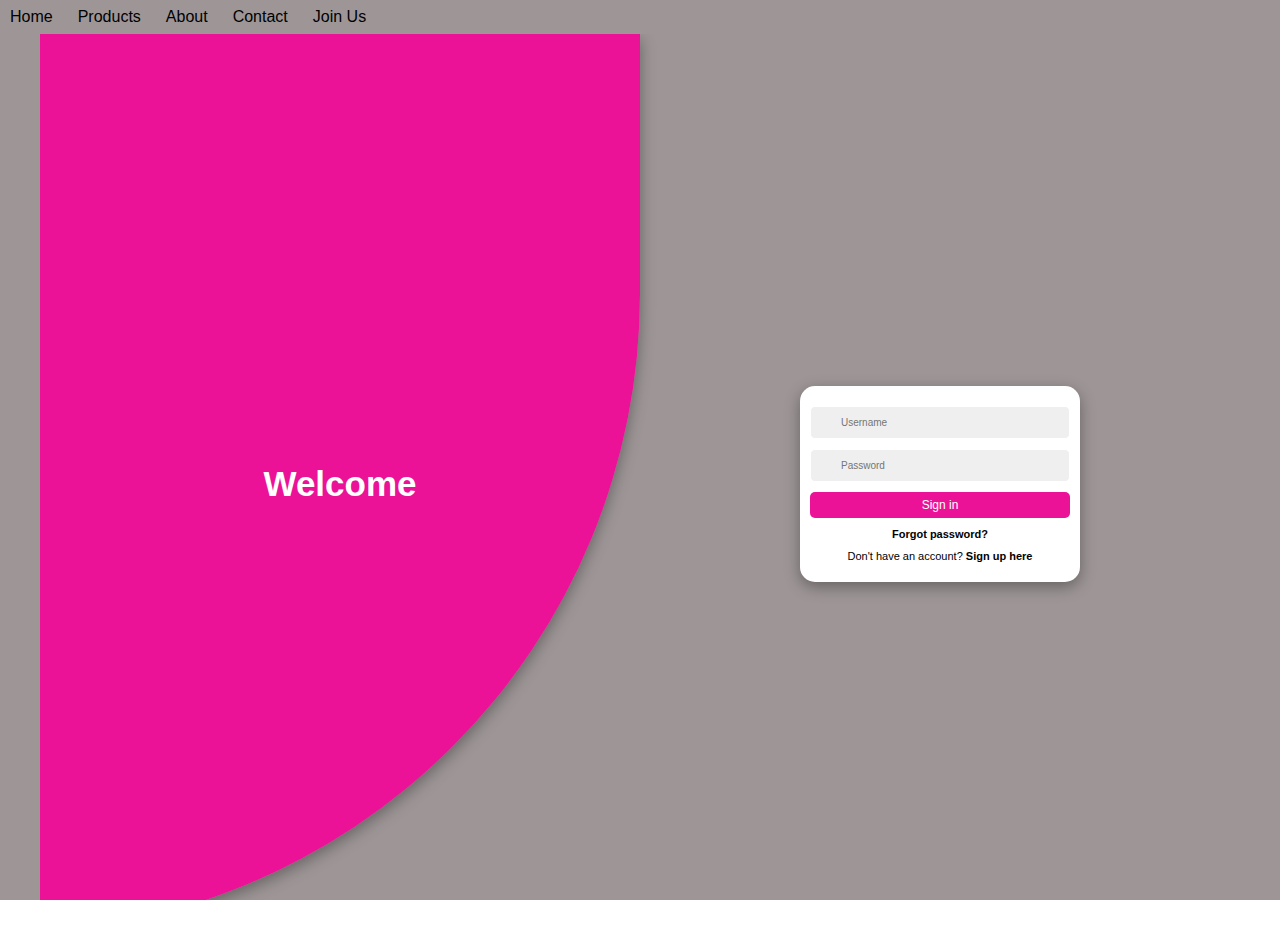
<file: account.html>
<html lang="en">
<head>
    <meta charset="UTF-8">
    <meta http-equiv="X-UA-Compatible" content="IE=edge">
    <meta name="viewport" content="width=device-width, initial-scale=1.0">
    <title>Account</title>
    <link rel="stylesheet" href="account.css">
   <link rel="stylesheet" href="styles1.css">
   
   
</head>
<body>
    
 
<!-- Header -->
<header id="home" class="header">
    

        <div class="menu">
          <div class="top-nav">
            <div class="logo">
              <h1>Shoppers Store</h1>
            </div>
            <div class="close">
              <i class="bx bx-x"></i>
            </div>
          </div>

          <ul class="nav-list">
            <li class="nav-item">
              <a href="index.html" class="nav-link scroll-link">Home</a>
            </li>
            <li class="nav-item">
              <a href="product.html" class="nav-link">Products</a>
            </li>
            <li class="nav-item">
              <a href="#about" class="nav-link scroll-link">About</a>
            </li>
            <li class="nav-item">
              <a href="#contact" class="nav-link scroll-link">Contact</a>
            </li>
            <li class="nav-item">
              <a href="account.html" class="nav-link scroll-link">Join Us</a>
            </li>
            <li class="nav-item">
              <a href="cart.html" class="nav-link icon"><i class="bx bx-shopping-bag"></i></a>
            </li>
          </ul>
        </div>

        <a href="cart.html" class="cart-icon">
          <i class="bx bx-shopping-bag"></i>
        </a>

        <div class="hamburger">
          <i class="bx bx-menu"></i>
        </div>
      </div>
    </nav>








<div id="container" class="container">
    <!-- FORM SECTION -->
    <div class="row">
        <!-- SIGN UP -->
        <div class="col align-items-center flex-col sign-up">
            <div class="form-wrapper align-items-center">
                <div class="form sign-up">
                    <div class="input-group">
                        <i class='bx bxs-user'></i>
                        <input type="text" placeholder="Username">
                    </div>
                    <div class="input-group">
                        <i class='bx bx-mail-send'></i>
                        <input type="email" placeholder="Email">
                    </div>
                    <div class="input-group">
                        <i class='bx bxs-lock-alt'></i>
                        <input type="password" placeholder="Password">
                    </div>
                    <div class="input-group">
                        <i class='bx bxs-lock-alt'></i>
                        <input type="password" placeholder="Confirm password">
                    </div>
                    <button>
                        Sign up
                    </button>
                    <p>
                        <span>
                            Already have an account?
                        </span>
                        <b onclick="toggle()" class="pointer">
                            Sign in here
                        </b>
                    </p>
                </div>
            </div>
        
        </div>
        <!-- END SIGN UP -->
        <!-- SIGN IN -->
        <div class="col align-items-center flex-col sign-in">
            <div class="form-wrapper align-items-center">
                <div class="form sign-in">
                    <div class="input-group">
                        <i class='bx bxs-user'></i>
                        <input type="text" placeholder="Username">
                    </div>
                    <div class="input-group">
                        <i class='bx bxs-lock-alt'></i>
                        <input type="password" placeholder="Password">
                    </div>
                    <button>
                        Sign in
                    </button>
                    <p>
                        <b>
                            Forgot password?
                        </b>
                    </p>
                    <p>
                        <span>
                            Don't have an account?
                        </span>
                        <b onclick="toggle()" class="pointer">
                            Sign up here
                        </b>
                    </p>
                </div>
            </div>
            <div class="form-wrapper">
    
            </div>
        </div>
        <!-- END SIGN IN -->
    </div>
    <!-- END FORM SECTION -->
    <!-- CONTENT SECTION -->
    <div class="row content-row">
        <!-- SIGN IN CONTENT -->
        <div class="col align-items-center flex-col">
            <div class="text sign-in">
                <h2>
                    Welcome
                </h2>

            </div>
            <div class="img sign-in">
    
            </div>
        </div>
        <!-- END SIGN IN CONTENT -->
        <!-- SIGN UP CONTENT -->
        <div class="col align-items-center flex-col">
            <div class="img sign-up">
            
            </div>
            <div class="text sign-up">
                <h2>
                    Join with us
                </h2>

            </div>
        </div>
        <!-- END SIGN UP CONTENT -->
    </div>
    <!-- END CONTENT SECTION -->
</div>

<!-----js-->

<script>
let container = document.getElementById('container')

toggle = () => {
	container.classList.toggle('sign-in')
	container.classList.toggle('sign-up')
}

setTimeout(() => {
	container.classList.add('sign-in')
}, 200)

</script>

</body>
</html>
</file>
<file: account.css>
:root {
    --primary-color: #eb1298;
    --secondary-color: #eb1298;
    --black: #000000;
    --white: #ffffff;
    --gray: #efefef;
    --gray-2: #757575;

    --facebook-color: #4267B2;
    --google-color: #DB4437;
    --twitter-color: #1DA1F2;
    --insta-color: #E1306C;
}

@import url('https://fonts.googleapis.com/css2?family=Poppins:wght@200;300;400;500;600&display=swap');

* {
    font-family: 'Poppins', sans-serif;
    margin: 0;
    padding: 0;
    box-sizing: border-box;
}

html,
body {
    height: 100vh;
    overflow: hidden;
}

.container {
    position: relative;
    min-height: 100vh;
    overflow: hidden;
}

.row {
    display: flex;
    flex-wrap: wrap;
    height: 100vh;
}

.col {
    width: 50%;
}

.align-items-center {
    display: flex;
    align-items: center;
    justify-content: center;
    text-align: center;
}

.form-wrapper {
    width: 100%;
    max-width: 28rem;
}

.form {
    padding: 1rem;
    background-color: var(--white);
    border-radius: 1.5rem;
    width: 100%;
    box-shadow: rgba(0, 0, 0, 0.35) 0px 5px 15px;
    transform: scale(0);
    transition: .5s ease-in-out;
    transition-delay: 1s;
}

.input-group {
    position: relative;
    width: 100%;
    margin: 1rem 0;
}

.input-group i {
    position: absolute;
    top: 50%;
    left: 1rem;
    transform: translateY(-50%);
    font-size: 1.4rem;
    color: var(--gray-2);
}

.input-group input {
    width: 100%;
    padding: 1rem 3rem;
    font-size: 1rem;
    background-color: var(--gray);
    border-radius: .5rem;
    border: 0.125rem solid var(--white);
    outline: none;
}

.input-group input:focus {
    border: 0.125rem solid var(--primary-color);
}

.form button {
    cursor: pointer;
    width: 100%;
    padding: .6rem 0;
    border-radius: .5rem;
    border: none;
    background-color: var(--primary-color);
    color: var(--white);
    font-size: 1.2rem;
    outline: none;
}

.form p {
    margin: 1rem 0;
    font-size: 1.1rem;
}

.flex-col {
    flex-direction: column;
}

.social-list {
    margin: 2rem 0;
    padding: 1rem;
    border-radius: 1.5rem;
    width: 100%;
    box-shadow: rgba(0, 0, 0, 0.35) 0px 5px 15px;
    transform: scale(0);
    transition: .5s ease-in-out;
    transition-delay: 1.2s;
}

.social-list>div {
    color: var(--white);
    margin: 0 .5rem;
    padding: .7rem;
    cursor: pointer;
    border-radius: .5rem;
    cursor: pointer;
    transform: scale(0);
    transition: .5s ease-in-out;
}

.social-list>div:nth-child(1) {
    transition-delay: 1.4s;
}

.social-list>div:nth-child(2) {
    transition-delay: 1.6s;
}

.social-list>div:nth-child(3) {
    transition-delay: 1.8s;
}

.social-list>div:nth-child(4) {
    transition-delay: 2s;
}

.social-list>div>i {
    font-size: 1.5rem;
    transition: .4s ease-in-out;
}

.social-list>div:hover i {
    transform: scale(1.5);
}

.facebook-bg {
    background-color: var(--facebook-color);
}

.google-bg {
    background-color: var(--google-color);
}

.twitter-bg {
    background-color: var(--twitter-color);
}

.insta-bg {
    background-color: var(--insta-color);
}

.pointer {
    cursor: pointer;
}

.container.sign-in .form.sign-in,
.container.sign-in .social-list.sign-in,
.container.sign-in .social-list.sign-in>div,
.container.sign-up .form.sign-up,
.container.sign-up .social-list.sign-up,
.container.sign-up .social-list.sign-up>div {
    transform: scale(1);
}

.content-row {
    position: absolute;
    top: 0;
    left: 0;
    pointer-events: none;
    z-index: 6;
    width: 100%;
}

.text {
    margin: 4rem;
    color: var(--white);
}

.text h2 {
    font-size: 3.5rem;
    font-weight: 800;
    margin: 2rem 0;
    transition: 1s ease-in-out;
}

.text p {
    font-weight: 600;
    transition: 1s ease-in-out;
    transition-delay: .2s;
}

.img img {
    width: 30vw;
    transition: 1s ease-in-out;
    transition-delay: .4s;
}

.text.sign-in h2,
.text.sign-in p,
.img.sign-in img {
    transform: translateX(-250%);
}

.text.sign-up h2,
.text.sign-up p,
.img.sign-up img {
    transform: translateX(250%);
}

.container.sign-in .text.sign-in h2,
.container.sign-in .text.sign-in p,
.container.sign-in .img.sign-in img,
.container.sign-up .text.sign-up h2,
.container.sign-up .text.sign-up p,
.container.sign-up .img.sign-up img {
    transform: translateX(0);
}

/* BACKGROUND */

.container::before {
    content: "";
    position: absolute;
    top: 0;
    right: 0;
    height: 100vh;
    width: 300vw;
    transform: translate(35%, 0);
    background-image: linear-gradient(-45deg, var(--primary-color) 0%, var(--secondary-color) 100%);
    transition: 1s ease-in-out;
    z-index: 6;
    box-shadow: rgba(0, 0, 0, 0.35) 0px 5px 15px;
    border-bottom-right-radius: max(50vw, 50vh);
    border-top-left-radius: max(50vw, 50vh);
}

.container.sign-in::before {
    transform: translate(0, 0);
    right: 50%;
}

.container.sign-up::before {
    transform: translate(100%, 0);
    right: 50%;
}

/* RESPONSIVE */

@media only screen and (max-width: 425px) {

    .container::before,
    .container.sign-in::before,
    .container.sign-up::before {
        height: 100vh;
        border-bottom-right-radius: 0;
        border-top-left-radius: 0;
        z-index: 0;
        transform: none;
        right: 0;
    }

    /* .container.sign-in .col.sign-up {
        transform: translateY(100%);
    } */

    .container.sign-in .col.sign-in,
    .container.sign-up .col.sign-up {
        transform: translateY(0);
    }

    .content-row {
        align-items: flex-start !important;
    }

    .content-row .col {
        transform: translateY(0);
        background-color: unset;
    }

    .col {
        width: 100%;
        position: absolute;
        padding: 2rem;
        background-color: var(--white);
        border-top-left-radius: 2rem;
        border-top-right-radius: 2rem;
        transform: translateY(100%);
        transition: 1s ease-in-out;
    }

    .row {
        align-items: flex-end;
        justify-content: flex-end;
    }

    .form,
    .social-list {
        box-shadow: none;
        margin: 0;
        padding: 0;
    }

    .text {
        margin: 0;
    }

    .text p {
        display: none;
    }

    .text h2 {
        margin: .5rem;
        font-size: 2rem;
    }
    }
</file>
<file: styles1.css>
:root {
    --white: #fff;
    --black: #222;
    --pink: #f60091;
    --grey: #444;
    --grey2: #959595;
    --grey-alt: #9e9696;
    --yellow: #ffd800;
    --green: #59b210;
  }
  
  *,
  *::before,
  *::after {
    margin: 0;
    padding: 0;
    box-sizing: inherit;
  }
  
  html {
    scroll-behavior: smooth;
    box-sizing: border-box;
    font-size: 62.5%;
  }
  
  body {
    font-family: "Poppins", sans-serif;
    font-size: 1.6rem;
    font-weight: 400;
    background-color: #fff;
    color: #010102;
    position: relative;
    z-index: 1;
  }
  
  h1,
  h2,
  h3,
  h4 {
    font-weight: 500;
  }
  
  a {
    color: inherit;
    text-decoration: none;
  }
  
  img {
    max-width: 100%;
  }
  
  li {
    list-style: none;
  }
  
  .container {
    max-width: 120rem;
    margin: 0 auto;
  }
  
  .container-md {
    max-width: 100rem;
    margin: 0 auto;
  }
  
  @media only screen and (max-width: 1200px) {
    .container {
      padding: 0 3rem;
    }
  
    .container-md {
      padding: 0 3rem;
    }
  }
  
  /* Header */
  .header {
    position: relative;
    width: 100%;
    min-height: 100vh;
    background-color: var(--grey-alt);
    overflow: hidden;
  }
  
  .nav {
    padding: 1.6rem 0;
  }
  
  .nav.fix-nav {
    position: fixed;
    top: 0;
    left: 0;
    width: 100%;
    background-color: #000000;
    box-shadow: 0 5px 15px rgba(0, 0, 0, 0.3);
    z-index: 999;
  }
  
  .nav.fix-nav .nav-link,
  .nav.fix-nav .logo,
  .nav.fix-nav .cart-icon,
  .nav.fix-nav .hamburger {
    color: #fff;
  }
  
  .navigation {
    display: flex;
    align-items: center;
    justify-content: space-between;
  }
  
  .logo h1 {
    font-size: 2.5rem;
  }
  
  .nav-list {
    display: flex;
    align-items: center;
  }
  
  .nav-item:not(:last-child) {
    margin-right: 0.5rem;
  }
  
  .nav-link:link,
  .nav-link:visited {
    padding: 0.8rem 1rem;
    transition: all 300ms ease-in-out;
  }
  
  .nav-link.icon {
    font-size: 3rem;
  }
  
  .top-nav {
    display: none;
  }
  
  .hamburger {
    display: none;
  }
  
  .cart-icon {
    display: none;
  }
  
  @media only screen and (max-width: 768px) {
    .menu {
      position: fixed;
      top: 0;
      left: -100%;
      width: 80%;
      max-width: 40rem;
      height: 100%;
      background-color: #fff;
      transition: all 500ms ease-in-out;
      z-index: 100;
    }
  
    .menu.show {
      left: 0;
    }
  
    .top-nav {
      display: flex;
      align-items: center;
      justify-content: space-between;
      background-color: #222020;
      padding: 1rem 1.6rem;
    }
  
    .top-nav .logo {
      color: #fff;
    }
  
    .top-nav .close {
      color: #fff;
      font-size: 3rem;
      padding: 1rem;
      cursor: pointer;
    }
  
    .cart-icon {
      display: block;
      font-size: 3rem;
    }
  
    .hamburger {
      display: block;
      font-size: 3rem;
      padding: 0.5rem;
      cursor: pointer;
    }
  
    .nav-link:link,
    .nav-link:visited {
      display: block;
      font-size: 1.7rem;
      padding: 1rem 0;
    }
  
    .nav.fix-nav .nav-link {
      color: #000000;
    }
  
    .nav-list {
      flex-direction: column;
      align-items: start;
      padding: 1rem 1.6rem;
    }
  
    body.show::before {
      content: "";
      position: absolute;
      top: 0;
      left: 0;
      width: 100%;
      height: 100%;
      background-color: rgba(0, 0, 0, 0.8);
      z-index: 4;
    }
  
    .nav.show {
      background-color: rgba(0, 0, 0, 0.8);
    }
  
    .nav-link.icon {
      display: none;
    }
  }
  
  /* Hero */
  .header .hero-img {
    position: absolute;
    bottom: -10%;
    right: -5%;
    height: 70rem;
    width: 69em;
    object-fit: contain;
   
  }
  
  .hero-content {
    position: absolute;
    top: 50%;
    transform: translate(25%, -50%);
    
  }
  
  .hero-content h2 {
    color: #000000;
    font-size: 3rem;
    font-weight: 700;
    margin-bottom: 1rem;
  
  }
  
  .hero-content .discount {
    color: #fbb419;
    
  }
  
  .hero-content h1 span {
    color: #000000;
    font-size: 6rem;
    font-weight: 700;
    display: block;
    line-height: 1;
    text-shadow: 3px 3px 0 #f1f1f1, 4px 4px 0 #f1f1f1;
  
  }
  
  .btn {
    display: inline-block;
    background-color: #000000;
    padding: 1.2rem 4rem;
    color: rgb(255, 255, 255);
    font-weight: 600;
    text-transform: uppercase;
    margin-top: 3rem;
  }
  
  
  @media only screen and (max-width: 1200px) {
    .header .hero-img {
      right: -20%;
    }
  
    .hero-content {
      transform: translate(20%, -50%);
    }
  
    .hero-content h2 {
      font-size: 2rem;
    }
  
    .hero-content h1 span {
      font-size: 5rem;
    }
  }
  
  @media only screen and (max-width: 996px) {
    .header {
      min-height: 70vh;
    }
  
    .header .hero-img {
      height: 100rem;
      right: -10%;
    }
  }
  
  @media only screen and (max-width: 567px) {
    .header {
      min-height: 100vh;
    }
  
    .header .hero-img {
      height: 40rem;
      bottom: -15%;
    }
  
    .hero-content {
      top: 40%;
      transform: translate(15%, -50%);
    }
  
    .header .hero-img {
      right: 0%;
    }
  
    .hero-content h2 {
      font-size: 1.8rem;
    }
  
    .hero-content h1 span {
      font-size: 4rem;
    }
  
    .hero-content a {
      padding: 1rem 3rem;
    }
  }
  
  /* Adverts */
  .section {
    padding: 10rem 0 5rem 0;
  }
  
  .advert-center {
    display: grid;
    grid-template-columns: repeat(auto-fit, minmax(30rem, 1fr));
    gap: 3rem;
  }
  
  .advert-box {
    position: relative;
    color: rgb(0, 0, 0);
    height: 40rem;
    width: 35rem;
    
   
    overflow: hidden;
    z-index: 1;
    
  }
  .advert-box:hover{
    box-shadow: 0 0.7rem 5rem rgba(0, 0, 0, 0.25);
  }
  .advert-box img {
    position: absolute;
    bottom: 0%;
    
    height: 100%;
    width: 35rem;
    z-index: -1;
  }
  
  .advert-box:nth-child(1) {
    background-color: #cfc5c5;
  }
  
  .advert-box:nth-child(2) {
    background-color: #a1d1df;
  }
  
  .advert-box:nth-child(3) {
    background-color: #fcfcf7;
  }
  
  
  
  .advert-box .content {
    position: absolute;
    top: 70%;
    right: 5%;
    transform: translate(0, -50%);
  }
  
  .advert-box .content h2,
  .advert-box .content h4 {
    text-shadow: 5px 6px 0px rgba(37, 59, 112, 0.1);
  }
  
  .advert-box .content h2 {
    line-height: 1.2;
    font-size: 3rem;
    font-weight: 700;
    margin-bottom: 1rem;
  }
  
  .advert-box .content h4 {
    font-size: 1.5rem;
    text-transform: capitalize;
  }
  
  /* Featured Products */
  
  .title {
    margin: 4rem 0 7rem 0;
    text-align: center;
  }
  
  .title h1 {
    font-size: 3rem;
    display: inline-block;
    position: relative;
    z-index: 0;
  }
  
  .title h1::after {
    content: "";
    position: absolute;
    left: 50%;
    bottom: -20%;
    transform: translate(-50%, -50%);
    background-color: var(--pink);
    width: 50%;
    height: 0.4rem;
    z-index: 1;
  }
  
  /* Product */
  .product-center {
    display: grid;
    grid-template-columns: repeat(auto-fit, minmax(25rem, 1fr));
    gap: 7rem 3rem;
  }
  
  .product {
    height: 48rem;
    background-color: rgb(245, 230, 230);
    box-shadow: 0 0.5rem 1.5rem rgba(0, 0, 0, 0.15);
    border-radius: 1rem;
    text-align: center;
    transition: all 300ms ease-in-out;
  }
  
  .product:hover {
    box-shadow: 0 0.5rem 1.5rem rgba(0, 0, 0, 0.25);
  }
  
  .product-header {
    position: relative;
    height: 35rem;
   
    transition: all 300ms ease-in-out;
    z-index: 0;
  }
  
  .product-header img {
    height: 100%;
  }
  
  .product-footer {
    padding: 2rem 1.6rem 1.6rem 1.6rem;
  }
  
  .product-footer h3 {
    font-size: 2.2rem;
  }
  
  .rating {
    color: #43bae2;
  }
  
  .product-footer .price {
    color: #e71247;
    font-size: 2rem;
  }
  
  .product:hover .product-header::after {
    content: "";
    position: absolute;
    width: 100%;
    height: 100%;
    left: 0;
    top: 0;
    border-radius: 1rem 1rem 0 0;
    background-color: rgba(48, 47, 47, 0.5);
    transition: all 500ms ease-in-out;
    z-index: 1;
  }
  
  .product-header .icons {
    position: absolute;
    right: 5%;
    top: 50%;
    transform: translate(0, -50%) scale(0);
    z-index: 2;
    opacity: 0;
    transition: all 500ms ease-in-out;
  }
  
  .product-header .icons span {
    background-color: #fff;
    font-size: 2.5rem;
    display: block;
    border-radius: 50%;
    padding: 1.5rem 1.6rem;
    line-height: 2rem;
    cursor: pointer;
    transition: all 300ms ease-in-out;
  }
  
  .product-header .icons span i {
    transition: all 500ms ease-in-out;
  }
  
  .product-header .icons span:not(:last-child) {
    margin-bottom: 1rem;
  }
  
  .product-header .icons span:hover {
    background-color: #d36464;
    color: #fff;
  }
  
  .product:hover .icons {
    opacity: 1;
    transform: translate(0, -50%) scale(1);
  }
  
  .product-header .icons a {
    display: block;
    margin-bottom: 1rem;
  }
  
  /* Exclusive Product */
  .product-banner {
    display: grid;
    grid-template-columns: 1fr 1fr;
    height: 50rem;
    background-color: #243a6f;
  }
  
  .product-banner .left img {
    object-fit: cover;
    height: 100%;
  }
  
  .product-banner .right {
    align-self: center;
    text-align: center;
    padding: 1.6rem;
  }
  
  .product-banner .content h2 {
    color: #fbb419;
    font-size: 3rem;
    font-weight: 700;
    margin-bottom: 1rem;
  }
  
  .product-banner .content .discount {
    color: #b888ff;
  }
  
  .product-banner .content h1 span {
    color: #fff;
    font-size: 6rem;
    font-weight: 700;
    display: block;
    line-height: 1;
  }
  
  @media only screen and (max-width: 996px) {
    .product-banner .content h1 span {
      font-size: 5rem;
    }
  }
  
  @media only screen and (max-width: 768px) {
    .product-banner {
      grid-template-columns: 1fr;
    }
  
    .product-banner .left {
      display: none;
    }
  
    .product-banner .content h1 span {
      font-size: 4rem;
    }
  
    .product-banner .content h2 {
      font-size: 2rem;
    }
  
    .product-banner .content a {
      padding: 1rem 3rem;
    }
  }
  
  /* Testimonials */
  .testimonial-center {
    display: grid;
    grid-template-columns: repeat(auto-fit, minmax(25rem, 1fr));
    gap: 6rem;
  }
  
  .testimonial {
    position: relative;
    padding: 5rem;
    background-color: rgb(247, 233, 233);
    box-shadow: 0 0.5rem 1.5rem rgba(0, 0, 0, 0.1);
    transition: all 300ms ease-in-out;
    text-align: center;
    border-radius: 0.5rem;
  }
  
  .testimonial:hover {
    box-shadow: 0 0.5rem 1.5rem rgba(0, 0, 0, 0.2);
    transform: translateY(-1rem);
  }
  
  .testimonial span {
    position: absolute;
    top: 2%;
    left: 50%;
    font-size: 12rem;
    font-family: sans-serif;
    color: #d12f57;
    line-height: 1;
    transform: translate(-50%, 0);
  }
  
  .testimonial p {
    margin: 2rem 0 1rem 0;
  }
  
  .testimonial .rating {
    margin-bottom: 1rem;
  }
  
  .testimonial .img-cover {
    border-radius: 50%;
    width: 8rem;
    height: 8rem;
    overflow: hidden;
    margin: 0 auto;
  }
  
  .testimonial .img-cover img {
    height: 100%;
    object-fit: cover;
  }
  
  .testimonial h4 {
    margin-top: 1rem;
  }
  
  
  
  /* ========= Footer ======== */
  .footer {
    background-color: var(--black);
    padding: 6rem 1rem;
    line-height: 3rem;
  }
  
  .footer-center span {
    margin-right: 1rem;
  }
  
  .footer-container {
    display: grid;
    grid-template-columns: repeat(4, 1fr);
    color: var(--white);
  }
  
  .footer-center a:link,
  .footer-center a:visited {
    display: block;
    color: #f1f1f1;
    font-size: 1.4rem;
    transition: 0.6s;
  }
  
  .footer-center a:hover {
    color: var(--pink);
  }
  
  .footer-center div {
    color: #f1f1f1;
    font-size: 1.4rem;
  }
  
  .footer-center h3 {
    font-size: 1.8rem;
    font-weight: 400;
    margin-bottom: 1rem;
  }
  
  @media only screen and (max-width: 998px) {
    .footer-container {
      grid-template-columns: repeat(2, 1fr);
      row-gap: 2rem;
    }
  }
  
  @media only screen and (max-width: 768px) {
    .footer-container {
      grid-template-columns: 1fr;
      row-gap: 2rem;
    }
  }
  
  /* All Products */
  .section .top {
    display: flex;
    align-items: center;
    justify-content: space-between;
    margin-bottom: 4rem;
  }
  
  .all-products .top select {
    font-family: "Poppins", sans-serif;
    width: 20rem;
    padding: 1rem;
    border: 1px solid #ccc;
    appearance: none;
    outline: none;
  }
  
  form {
    position: relative;
    z-index: 1;
  }
  
  form span {
    position: absolute;
    top: 50%;
    right: 1rem;
    transform: translateY(-50%);
    font-size: 2rem;
    z-index: 0;
  }
  
  @media only screen and (max-width: 768px) {
    .all-products .top select {
      width: 15rem;
    }
  }
  
  /* Pagination */
  .pagination {
    padding: 3rem 0 5rem 0;
  }
  
  .pagination span {
    display: inline-block;
    padding: 1rem 1.5rem;
    border: 1px solid #243a6f;
    font-size: 1.8rem;
    margin-bottom: 2rem;
    cursor: pointer;
    transition: all 300ms ease-in-out;
  }
  
  .pagination span:hover {
    border: 1px solid #243a6f;
    background-color: #243a6f;
    color: #fff;
  }
  
  
  
  /* Cart Items */
  .cart {
    margin: 10rem auto;
  }
  
  table {
    width: 100%;
    border-collapse: collapse;
  }
  
  .cart-info {
    display: flex;
    flex-wrap: wrap;
  }
  
  th {
    text-align: left;
    padding: 0.5rem;
    color: #fff;
    background-color: #000000;
    font-weight: normal;
  }
  
  td {
    padding: 1rem 0.5rem;
  }
  
  td input {
    width: 5rem;
    height: 3rem;
    padding: 0.5rem;
  }
  
  td a {
    color: rgb(202, 22, 22);
    font-size: 1.4rem;
  }
  
  td img {
    width: 8rem;
    height: 8rem;
    margin-right: 1rem;
  }
  
  .total-price {
    display: flex;
    justify-content: flex-end;
    align-items: end;
    flex-direction: column;
    margin-top: 2rem;
  }
  
  .total-price table {
    border-top: 3px solid #020202;
    width: 100%;
    max-width: 35rem;
  }
  
  td:last-child {
    text-align: right;
  }
  
  th:last-child {
    text-align: right;
  }
  
  @media only screen and (max-width: 567px) {
    .cart-info p {
      display: none;
    }
    .single-product .row{
      text-align: left;
  }
  .single-product.col-2{
      padding: 20px 0;
  }
  .single-product h1{
      font-size: 26px;
      line-height: 32px;
  }
  .cart-info p{
      display: none;
  }
  
  }
 
  
  /*intro vid*/
  
  .videoBgWrapper {
      
    top: 0;
    right: 0;
    bottom: 0;
    left: 0;
    overflow: hidden;
    z-index: -100;
  }
  
  
  @media (min-aspect-ratio: 16/9) {
    .videoBg{
      width: 100%;
      height: 70%;
    }
  }
  
  @media (max-aspect-ratio: 16/9) {
    .videoBg {
      width: 100%;
      height: 50%;
    }
  }
</file>
